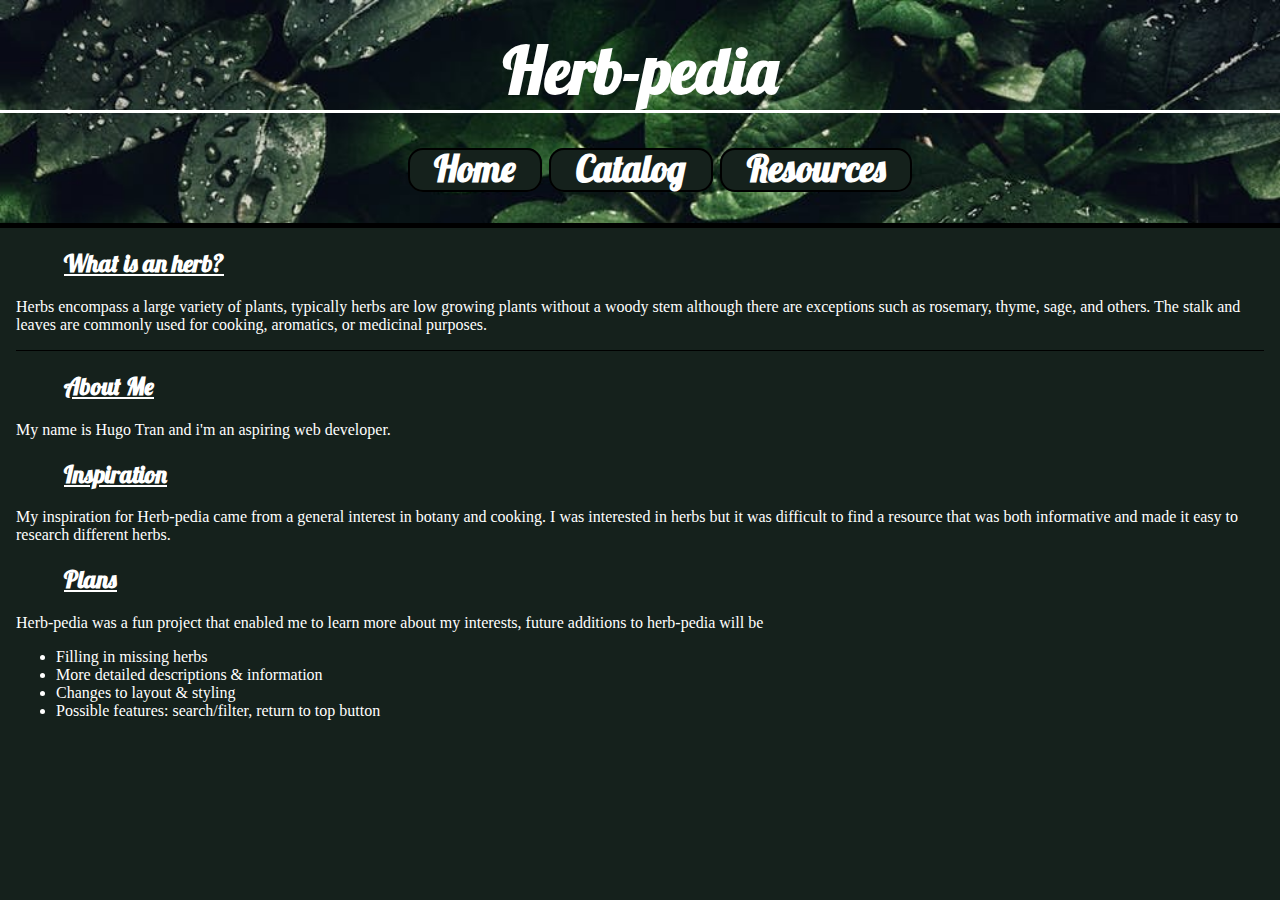
<file: index.html>
<!DOCTYPE html>
<html lang="en">
  <head>
    <meta charset="UTF-8" />
    <meta http-equiv="X-UA-Compatible" content="IE=edge" />
    <meta name="viewport" content="width=device-width, initial-scale=1.0" />
    <meta name="author" content="Hugo Tran" />
    <meta name="description" content="Learn more about herbs at herb-pedia" />

    <title>Herb-Pedia</title>
    <link rel="stylesheet" href="style.css" />
  </head>
  <body>
    <header>
      <h1>Herb-pedia</h1>

      <nav class="nav">
        <ul>
          <li><a href="index.html">Home</a></li>
          <li><a href="catalog.html">Catalog</a></li>
          <li><a href="resources.html">Resources</a></li>
        </ul>
      </nav>
    </header>
    <main>
      <div style="border-bottom: 1px solid black">
        <h2 class="heading">What is an herb?</h2>
        <p>
          Herbs encompass a large variety of plants, typically herbs are low
          growing plants without a woody stem although there are exceptions such
          as rosemary, thyme, sage, and others. The stalk and leaves are
          commonly used for cooking, aromatics, or medicinal purposes.
        </p>
      </div>

      <div>
        <h2 class="heading">About Me</h2>
        <p>My name is Hugo Tran and i'm an aspiring web developer.</p>
        <h2 class="heading">Inspiration</h2>
        <p>
          My inspiration for Herb-pedia came from a general interest in botany
          and cooking. I was interested in herbs but it was difficult to find a
          resource that was both informative and made it easy to research
          different herbs.
        </p>
        <h2 class="heading">Plans</h2>
        <p>
          Herb-pedia was a fun project that enabled me to learn more about my
          interests, future additions to herb-pedia will be
        </p>
        <ul>
          <li>Filling in missing herbs</li>
          <li>More detailed descriptions & information</li>
          <li>Changes to layout & styling</li>
          <li>Possible features: search/filter, return to top button</li>
        </ul>
      </div>
    </main>
    <footer></footer>
  </body>
</html>
</file>
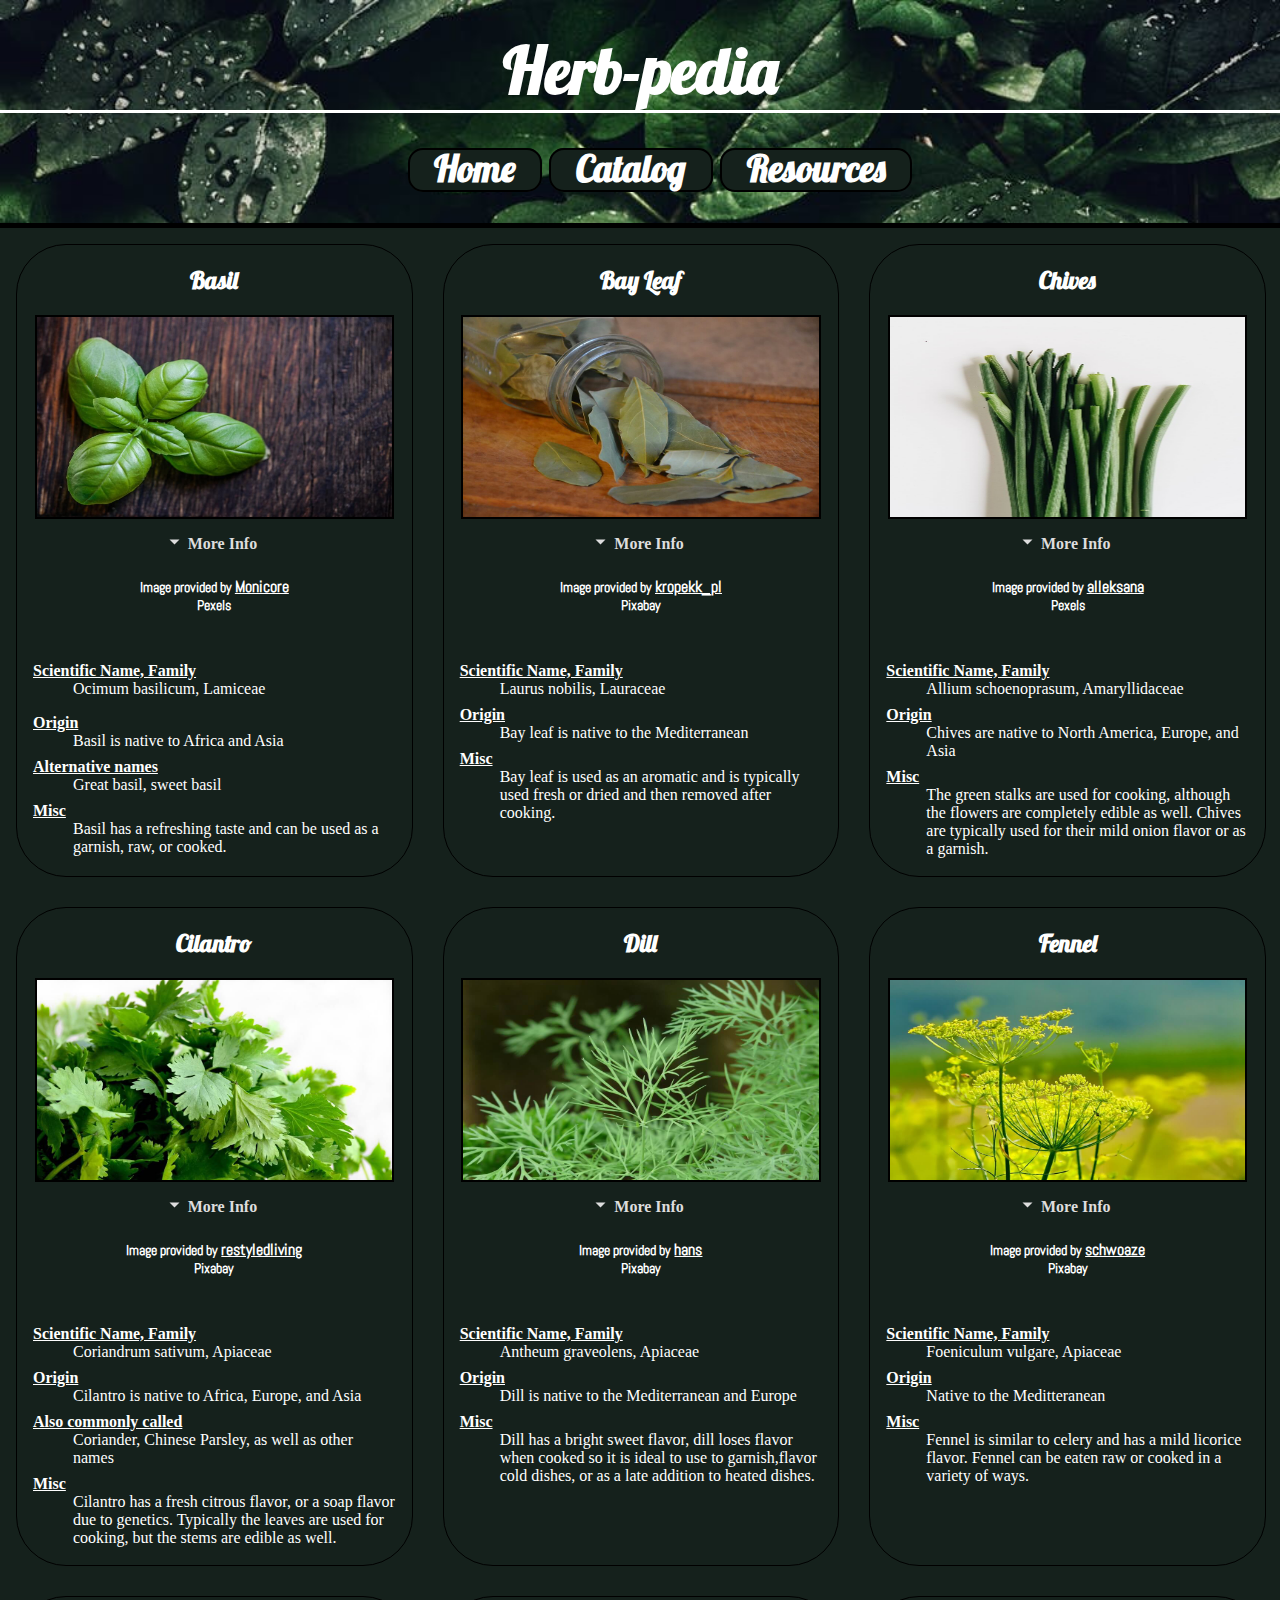
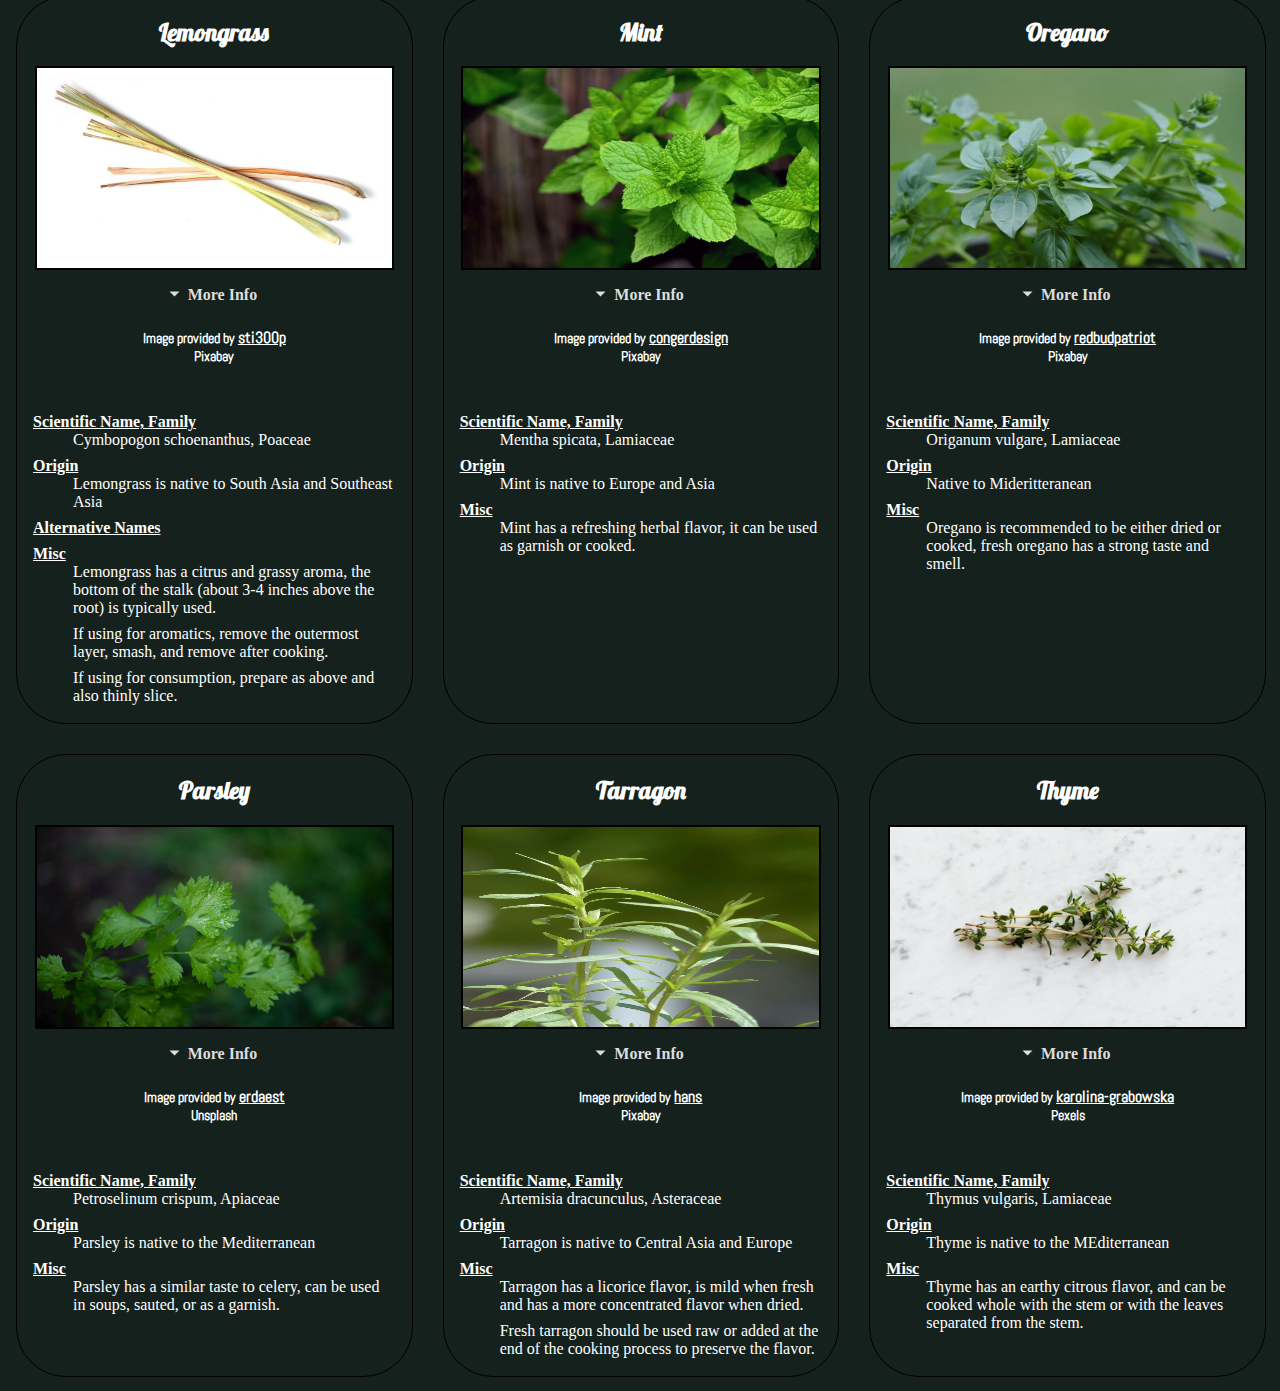
<file: catalog.html>
<!DOCTYPE html>
<html lang="en">
  <head>
    <meta charset="UTF-8" />
    <meta http-equiv="X-UA-Compatible" content="IE=edge" />
    <meta name="viewport" content="width=device-width, initial-scale=1.0" />
    <meta name="author" content="Hugo Tran" />
    <meta name="description" content="Learn more about herbs at herb-pedia" />

    <title>Herb-Pedia</title>
    <link rel="stylesheet" href="style.css" />
  </head>
  <body>
    <header>
      <h1>Herb-pedia</h1>

      <nav>
        <ul>
          <li><a href="index.html">Home</a></li>
          <li><a href="catalog.html">Catalog</a></li>
          <li><a href="resources.html">Resources</a></li>
        </ul>
      </nav>
    </header>

    <main>
      <div id="gallery">
        <section class="primary">
          <h2>Basil</h2>
          <img src="image/basil.jpg" alt="Basil" />
          <div class="wrap-collapsible">
            <input id="collapse-1" class="toggle" type="checkbox" checked />
            <label for="collapse-1" class="lbl-toggle">More Info</label>
            <div class="collapsible-content">
              <div class="content-inner">
                <h3>
                  Image provided by
                  <a href="https://www.pexels.com/@monicore">Monicore</a>
                </h3>
                <h3>Pexels</h3>
                <dl>
                  <dt>Scientific Name, Family</dt>
                  <dd>Ocimum basilicum, Lamiceae</dd>
                  <dd></dd>
                  <dt>Origin</dt>
                  <dd>Basil is native to Africa and Asia</dd>
                  <dt>Alternative names</dt>
                  <dd>Great basil, sweet basil</dd>
                  <dt>Misc</dt>
                  <dd>
                    Basil has a refreshing taste and can be used as a garnish,
                    raw, or cooked.
                  </dd>
                </dl>
                <div id="refrence"></div>
              </div>
            </div>
          </div>
        </section>

        <section class="primary">
          <h2>Bay Leaf</h2>
          <img src="image/bayleaf.jpg" alt="Bay Leaf" />
          <div class="wrap-collapsible">
            <input id="collapse-2" class="toggle" type="checkbox" checked />
            <label for="collapse-2" class="lbl-toggle">More Info</label>
            <div class="collapsible-content">
              <div class="content-inner">
                <h3>
                  Image provided by
                  <a href="https://pixabay.com/users/kropekk_pl-114936/"
                    >kropekk_pl</a
                  >
                </h3>
                <h3>Pixabay</h3>
                <dl>
                  <dt>Scientific Name, Family</dt>
                  <dd>Laurus nobilis, Lauraceae</dd>
                  <dt>Origin</dt>
                  <dd>Bay leaf is native to the Mediterranean</dd>
                  <dt>Misc</dt>
                  <dd>
                    Bay leaf is used as an aromatic and is typically used fresh
                    or dried and then removed after cooking.
                  </dd>
                </dl>
              </div>
            </div>
          </div>
        </section>

        <section class="primary">
          <h2>Chives</h2>
          <img src="image/chives.jpg" alt="Chives" />
          <div class="wrap-collapsible">
            <input id="collapse-3" class="toggle" type="checkbox" checked />
            <label for="collapse-3" class="lbl-toggle">More Info</label>
            <div class="collapsible-content">
              <div class="content-inner">
                <h3>
                  Image provided by
                  <a href="https://www.pexels.com/@alleksana">alleksana</a>
                </h3>
                <h3>Pexels</h3>
                <dl>
                  <dt>Scientific Name, Family</dt>
                  <dd>Allium schoenoprasum, Amaryllidaceae</dd>
                  <dt>Origin</dt>
                  <dd>Chives are native to North America, Europe, and Asia</dd>
                  <dt>Misc</dt>
                  <dd>
                    The green stalks are used for cooking, although the flowers
                    are completely edible as well. Chives are typically used for
                    their mild onion flavor or as a garnish.
                  </dd>
                </dl>
              </div>
            </div>
          </div>
        </section>

        <section class="primary">
          <h2>Cilantro</h2>
          <img src="image/cilantro.jpg" alt="Cilantro" />
          <div class="wrap-collapsible">
            <input id="collapse-4" class="toggle" type="checkbox" checked />
            <label for="collapse-4" class="lbl-toggle">More Info</label>
            <div class="collapsible-content">
              <div class="content-inner">
                <h3>
                  Image provided by
                  <a href="https://pixabay.com/users/restyledliving-1389313/"
                    >restyledliving</a
                  >
                </h3>
                <h3>Pixabay</h3>
                <dl>
                  <dt>Scientific Name, Family</dt>
                  <dd>Coriandrum sativum, Apiaceae</dd>
                  <dt>Origin</dt>
                  <dd>Cilantro is native to Africa, Europe, and Asia</dd>
                  <dt>Also commonly called</dt>
                  <dd>Coriander, Chinese Parsley, as well as other names</dd>
                  <dt>Misc</dt>
                  <dd>
                    Cilantro has a fresh citrous flavor, or a soap flavor due to
                    genetics. Typically the leaves are used for cooking, but the
                    stems are edible as well.
                  </dd>
                </dl>
              </div>
            </div>
          </div>
        </section>

        <section class="primary">
          <h2>Dill</h2>
          <img src="image/dill.jpg" alt="Dill" />
          <div class="wrap-collapsible">
            <input id="collapse-5" class="toggle" type="checkbox" checked />
            <label for="collapse-5" class="lbl-toggle">More Info</label>
            <div class="collapsible-content">
              <div class="content-inner">
                <h3>
                  Image provided by
                  <a href="https://pixabay.com/users/hans-2/">hans</a>
                </h3>
                <h3>Pixabay</h3>
                <dl>
                  <dt>Scientific Name, Family</dt>
                  <dd>Antheum graveolens, Apiaceae</dd>
                  <dt>Origin</dt>
                  <dd>Dill is native to the Mediterranean and Europe</dd>
                  <dt>Misc</dt>
                  <dd>
                    Dill has a bright sweet flavor, dill loses flavor when
                    cooked so it is ideal to use to garnish,flavor cold dishes,
                    or as a late addition to heated dishes.
                  </dd>
                </dl>
              </div>
            </div>
          </div>
        </section>

        <section class="primary">
          <h2>Fennel</h2>
          <img src="image/fennel.jpg" alt="Fennel" />
          <div class="wrap-collapsible">
            <input id="collapse-6" class="toggle" type="checkbox" checked />
            <label for="collapse-6" class="lbl-toggle">More Info</label>
            <div class="collapsible-content">
              <div class="content-inner">
                <h3>
                  Image provided by
                  <a href="https://pixabay.com/users/schwoaze-4023294/"
                    >schwoaze</a
                  >
                </h3>
                <h3>Pixabay</h3>
                <dl>
                  <dt>Scientific Name, Family</dt>
                  <dd>Foeniculum vulgare, Apiaceae</dd>
                  <dt>Origin</dt>
                  <dd>Native to the Meditteranean</dd>
                  <dt>Misc</dt>
                  <dd>
                    Fennel is similar to celery and has a mild licorice flavor.
                    Fennel can be eaten raw or cooked in a variety of ways.
                  </dd>
                </dl>
              </div>
            </div>
          </div>
        </section>

        <section class="primary">
          <h2>Lemongrass</h2>
          <img src="image/lemongrass.jpg" alt="Lemongrass" />
          <div class="wrap-collapsible">
            <input id="collapse-7" class="toggle" type="checkbox" checked />
            <label for="collapse-7" class="lbl-toggle">More Info</label>
            <div class="collapsible-content">
              <div class="content-inner">
                <h3>
                  Image provided by
                  <a href="https://pixabay.com/users/sti300p-1582113/"
                    >sti300p</a
                  >
                </h3>
                <h3>Pixabay</h3>
                <dl>
                  <dt>Scientific Name, Family</dt>
                  <dd>Cymbopogon schoenanthus, Poaceae</dd>
                  <dt>Origin</dt>
                  <dd>Lemongrass is native to South Asia and Southeast Asia</dd>
                  <dt>Alternative Names</dt>
                  <dd></dd>
                  <dt>Misc</dt>
                  <dd>
                    Lemongrass has a citrus and grassy aroma, the bottom of the
                    stalk (about 3-4 inches above the root) is typically used.
                  </dd>
                  <dd>
                    If using for aromatics, remove the outermost layer, smash,
                    and remove after cooking.
                  </dd>
                  <dd>
                    If using for consumption, prepare as above and also thinly
                    slice.
                  </dd>
                </dl>
              </div>
            </div>
          </div>
        </section>

        <section class="primary">
          <h2>Mint</h2>
          <img src="image/mint.jpg" alt="Mint" />
          <div class="wrap-collapsible">
            <input id="collapse-8" class="toggle" type="checkbox" checked />
            <label for="collapse-8" class="lbl-toggle">More Info</label>
            <div class="collapsible-content">
              <div class="content-inner">
                <h3>
                  Image provided by
                  <a href="https://pixabay.com/users/congerdesign-509903/"
                    >congerdesign</a
                  >
                </h3>
                <h3>Pixabay</h3>
                <dl>
                  <dt>Scientific Name, Family</dt>
                  <dd>Mentha spicata, Lamiaceae</dd>
                  <dt>Origin</dt>
                  <dd>Mint is native to Europe and Asia</dd>
                  <dt>Misc</dt>
                  <dd>
                    Mint has a refreshing herbal flavor, it can be used as
                    garnish or cooked.
                  </dd>
                </dl>
              </div>
            </div>
          </div>
        </section>

        <section class="primary">
          <h2>Oregano</h2>
          <img src="image/oregano.jpg" alt="Oregano" />
          <div class="wrap-collapsible">
            <input id="collapse-9" class="toggle" type="checkbox" checked />
            <label for="collapse-9" class="lbl-toggle">More Info</label>
            <div class="collapsible-content">
              <div class="content-inner">
                <h3>
                  Image provided by
                  <a href="https://pixabay.com/users/redbudpatriot-4666206/"
                    >redbudpatriot</a
                  >
                </h3>
                <h3>Pixabay</h3>
                <dl>
                  <dt>Scientific Name, Family</dt>
                  <dd>Origanum vulgare, Lamiaceae</dd>
                  <dt>Origin</dt>
                  <dd>Native to Mideritteranean</dd>
                  <dt>Misc</dt>
                  <dd>
                    Oregano is recommended to be either dried or cooked, fresh
                    oregano has a strong taste and smell.
                  </dd>
                </dl>
              </div>
            </div>
          </div>
        </section>

        <section class="primary">
          <h2>Parsley</h2>
          <img src="image/parsley.jpg" alt="Parsley" />
          <div class="wrap-collapsible">
            <input id="collapse-10" class="toggle" type="checkbox" checked />
            <label for="collapse-10" class="lbl-toggle">More Info</label>
            <div class="collapsible-content">
              <div class="content-inner">
                <h3>
                  Image provided by
                  <a href="https://unsplash.com/@erdaest">erdaest</a>
                </h3>
                <h3>Unsplash</h3>
                <dl>
                  <dt>Scientific Name, Family</dt>
                  <dd>Petroselinum crispum, Apiaceae</dd>
                  <dt>Origin</dt>
                  <dd>Parsley is native to the Mediterranean</dd>
                  <dt>Misc</dt>
                  <dd>
                    Parsley has a similar taste to celery, can be used in soups,
                    sauted, or as a garnish.
                  </dd>
                </dl>
              </div>
            </div>
          </div>
        </section>

        <section class="primary">
          <h2>Tarragon</h2>
          <img src="image/tarragon.jpg" alt="Tarragon" />
          <div class="wrap-collapsible">
            <input id="collapse-11" class="toggle" type="checkbox" checked />
            <label for="collapse-11" class="lbl-toggle">More Info</label>
            <div class="collapsible-content">
              <div class="content-inner">
                <h3>
                  Image provided by
                  <a href="https://pixabay.com/users/hans-2/">hans</a>
                </h3>
                <h3>Pixabay</h3>
                <dl>
                  <dt>Scientific Name, Family</dt>
                  <dd>Artemisia dracunculus, Asteraceae</dd>
                  <dt>Origin</dt>
                  <dd>Tarragon is native to Central Asia and Europe</dd>
                  <dt>Misc</dt>
                  <dd>
                    Tarragon has a licorice flavor, is mild when fresh and has a
                    more concentrated flavor when dried.
                  </dd>
                  <dd>
                    Fresh tarragon should be used raw or added at the end of the
                    cooking process to preserve the flavor.
                  </dd>
                </dl>
              </div>
            </div>
          </div>
        </section>

        <section class="primary">
          <h2>Thyme</h2>
          <img src="image/thyme.jpg" alt="Thyme" />
          <div class="wrap-collapsible">
            <input id="collapse-12" class="toggle" type="checkbox" checked />
            <label for="collapse-12" class="lbl-toggle">More Info</label>
            <div class="collapsible-content">
              <div class="content-inner">
                <h3>
                  Image provided by
                  <a href="https://www.pexels.com/@karolina-grabowska"
                    >karolina-grabowska</a
                  >
                </h3>
                <h3>Pexels</h3>
                <dl>
                  <dt>Scientific Name, Family</dt>
                  <dd>Thymus vulgaris, Lamiaceae</dd>
                  <dt>Origin</dt>
                  <dd>Thyme is native to the MEditerranean</dd>
                  <dt>Misc</dt>
                  <dd>
                    Thyme has an earthy citrous flavor, and can be cooked whole
                    with the stem or with the leaves separated from the stem.
                  </dd>
                </dl>
              </div>
            </div>
          </div>
        </section>
      </div>
    </main>

    <footer></footer>
  </body>
</html>
</file>
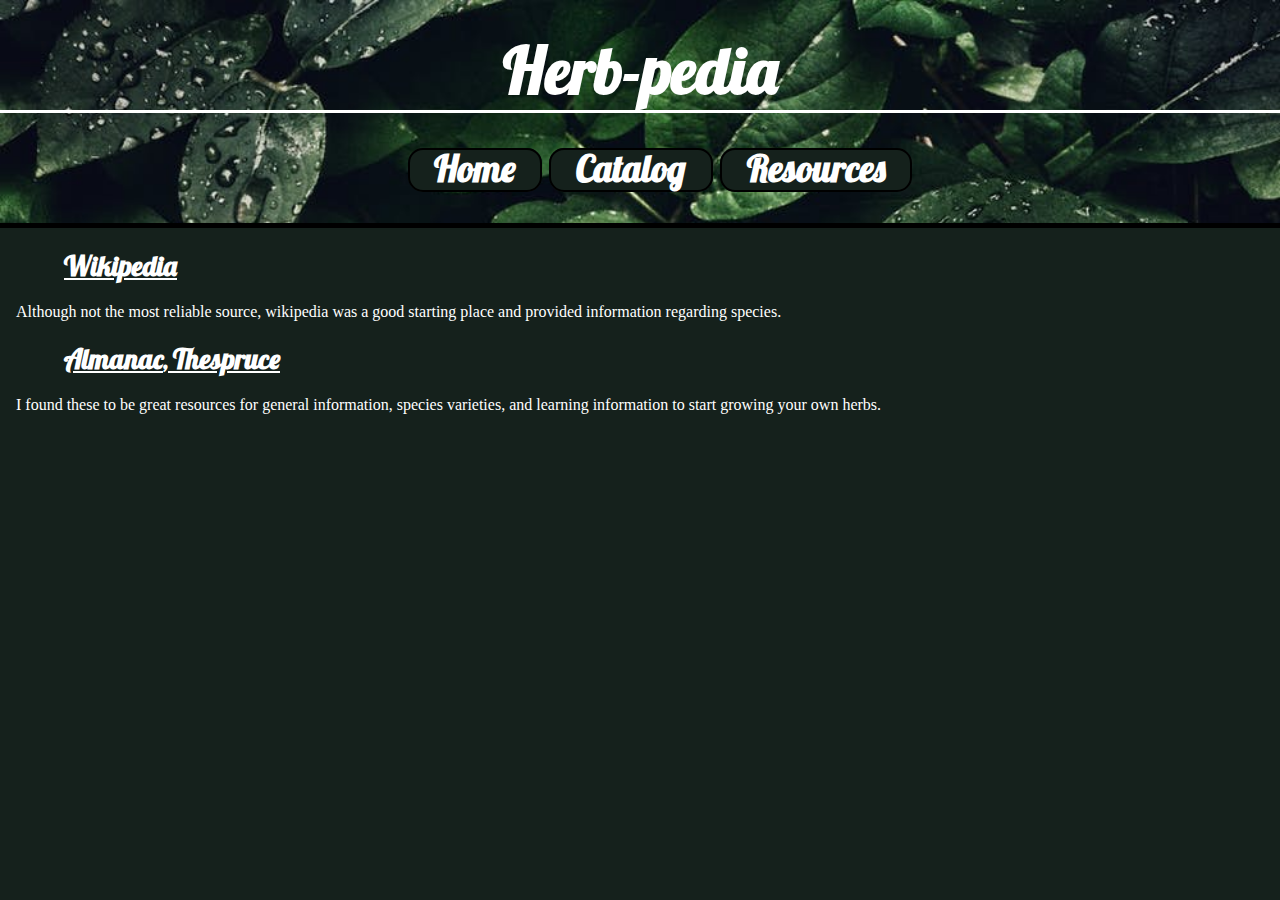
<file: resources.html>
<!DOCTYPE html>
<html lang="en">
  <head>
    <meta charset="UTF-8" />
    <meta http-equiv="X-UA-Compatible" content="IE=edge" />
    <meta name="viewport" content="width=device-width, initial-scale=1.0" />
    <meta name="author" content="Hugo Tran" />
    <meta
      name="description"
      content="Resource inspirations and related content for Herb-pedia"
    />

    <title>Herb-Pedia</title>
    <link rel="stylesheet" href="style.css" />
  </head>
  <body>
    <header>
      <h1>Herb-pedia</h1>

      <nav>
        <ul>
          <li><a href="index.html">Home</a></li>
          <li><a href="catalog.html">Catalog</a></li>
          <li><a href="resources.html">Resources</a></li>
        </ul>
      </nav>
    </header>

    <main>
      <div>
        <h2 class="heading">
          <a href="https://en.wikipedia.org/wiki/Main_Page">Wikipedia</a>
        </h2>
        <p>
          Although not the most reliable source, wikipedia was a good starting
          place and provided information regarding species.
        </p>
        <h2 class="heading">
          <a href="https://www.almanac.com/gardening/growing-guides">Almanac</a
          >, <a href="https://www.thespruce.com/herbs-4127740">Thespruce</a>
        </h2>
        <p>
          I found these to be great resources for general information, species
          varieties, and learning information to start growing your own herbs.
        </p>
      </div>
    </main>

    <footer></footer>
  </body>
</html>
</file>
<file: style.css>
/* @import url("https://fonts.googleapis.com/css2?family=Lobster&display=swap"); */
@import url("https://fonts.googleapis.com/css2?family=Abel&family=Lobster&family=Maven+Pro&display=swap");

h1 {
  padding-top: 30px;
  margin: 0;
}
h2 {
  font-family: Lobster;
  text-align: center;
  color: #fff;
}
h3 {
  font-family: Abel;
  font-size: 85%;
  text-align: center;
  margin: 0;
  padding: 0;
}
nav {
  border-top: solid;
}
nav li {
  display: inline;
  padding: 0 2%;
  background-color: #15211c;
  border-radius: 15px;
  border: 2px solid black;
}
nav a {
  display: inline-block;
  color: #fff;
  text-decoration: none;
}
nav a:hover,
nav a:focus {
  background-color: #000;
}
header {
  text-align: center;
  font-family: Lobster;
  background-image: url(image/leaf.jpeg);
  background-size: 100%;
  color: #fff;
  font-size: 2em;
  border-bottom: 5px solid black;
  margin-left: 0;
  padding-left: 0;
}
body {
  background-color: #15211c;
  margin: 0;
  padding: 0;
}
p,
ul {
  color: #fff;
}

main {
  margin: 1em;
}
a {
  font-weight: bold;
  font-size: 115%;
  text-decoration: underline;
}
a:link,
a:visited {
  color: #fff;
}
a:hover,
a:focus {
  background-color: #000;
}

img {
  display: block;
  margin-left: auto;
  margin-right: auto;
  height: 200px;
  width: 90%;
  border-style: solid;
  border-width: 2px;
  border-color: #000;
}
#gallery {
  display: grid;
  gap: 2em;
  grid-template-columns: repeat(1, 1fr);
}
section {
  width: 100%;
  height: 100%;
  background-color: #15211c;
  display: flex;
  flex-direction: column;
  border-bottom: 1px solid black;
}

.primary {
  display: flex;
  order: inherit;
  flex-direction: column;
}

input[type="checkbox"] {
  display: none;
}
.wrap-collapsible {
  /* margin: 1.2rem 0; */
  margin: 0;
}
.lbl-toggle {
  display: block;
  font-weight: bold;
  text-align: center;
  padding: 1rem;
  color: #ddd;
  cursor: pointer;
  border-radius: 7px;
  transition: all 0.25s ease-out;
}
.lbl-toggle:hover {
  color: #fff;
}
.lbl-toggle::before {
  content: " ";
  display: inline-block;
  border-top: 5px solid transparent;
  border-bottom: 5px solid transparent;
  border-left: 5px solid currentColor;
  vertical-align: middle;
  margin-right: 0.7rem;
  transform: translateY(-2px);
  transition: transform 0.2s ease-out;
}
.toggle:checked + .lbl-toggle::before {
  transform: rotate(90deg) translateX(-3px);
}
.collapsible-content {
  max-height: 0px;
  overflow: hidden;
  transition: max-height 0.25s ease-in-out;
  display: block;
}
.toggle:checked + .lbl-toggle + .collapsible-content {
  max-height: 100vh;
}
.toggle:checked + .lbl-toggle {
  border-bottom-right-radius: 0;
  border-bottom-left-radius: 0;
}
.collapsible-content .content-inner {
  color: #ffffff;
  border-bottom-left-radius: 7px;
  border-bottom-right-radius: 7px;
  padding: 0.5rem 1rem;
  font-family: Georgia, "Times New Roman", Times, serif;
}
dl,
dt,
dd {
  text-align: left;
}
dt {
  font-weight: bold;
  text-decoration: underline;
}
dd {
  padding: 0 0 0.5em 0;
}
dl {
  padding-top: 2em;
  margin-bottom: auto;
}
.heading {
  text-align: left;
  padding-left: 2em;
  text-decoration: underline;
}

@media screen and (min-width: 600px) {
  #gallery {
    grid-template-columns: repeat(2, 1fr);
  }
  section {
    border: 1px solid black;
    border-radius: 50px;
  }
}
@media screen and (min-width: 950px) {
  #gallery {
    grid-template-columns: repeat(3, 1fr);
  }
  section {
    border: 1px solid black;
    border-radius: 50px;
  }
}
@media screen and (min-width: 1500px) {
  #gallery {
    grid-template-columns: repeat(4, 1fr);
  }
  section {
    border: 1px solid black;
    border-radius: 50px;
  }
}
@media screen and (min-width: 1900px) {
  #gallery {
    grid-template-columns: repeat(5, 1fr);
  }
  section {
    border: 1px solid black;
    border-radius: 50px;
  }
}
</file>
